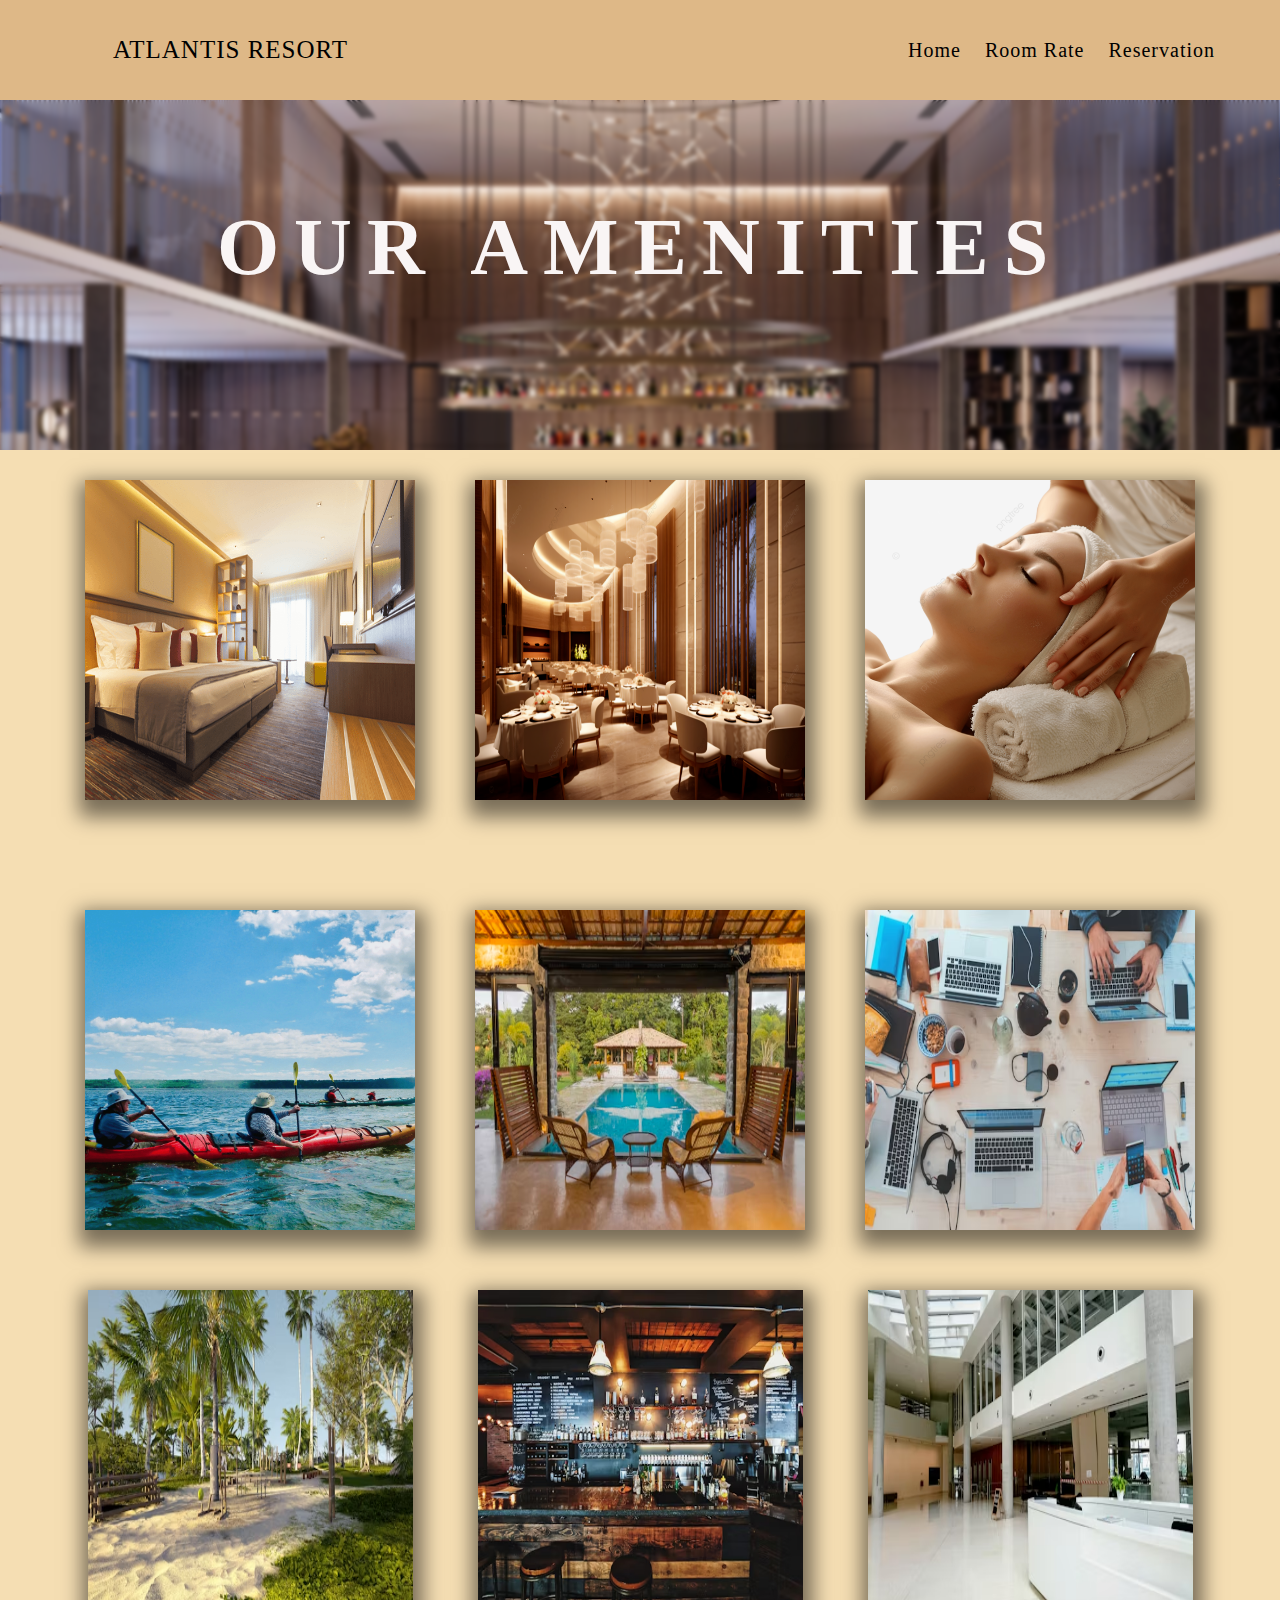
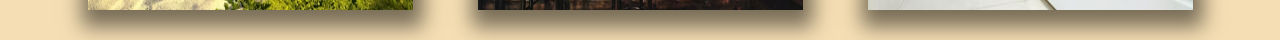
<file: html/amenities.html>
<!DOCTYPE html>
<html lang="en">
<head>
    <meta charset="UTF-8">
    <meta name="viewport" content="width=device-width, initial-scale=1.0">
    <link rel="stylesheet" type="text/css" href="../css/ame.css" />
    <title>Amenities</title>
</head>
<body>
    <header>
        <div class="wrapper">
            <div class="logo">
                <a>ATLANTIS RESORT</a>
            </div>
            <nav>
                <a href="../html/homepage.html">Home</a>
                <a href="../html/roomrate.html">Room Rate</a>
                <a href="#">Reservation</a>
            </nav>
        </div>
    </header>
    <div class="banner">
        <h2>Our Amenities</h2>
    </div>

    <!--CONTAINER-->
    <div class="context">
        <div class="wrapper">

    <div class="container1">
        <div class="img-container1">
        <img src="../img/lodging.png">
        <div class="overlay1"></div>
        <figcaption>
            <a href="#">Lodging</a>
        </figcaption>
        </div>
        <div class="img-container1">
        <img src="../img/dining.png">
        <div class="overlay1"></div>
        <figcaption>
            <a href="#">Dining</a>
        </figcaption>
        </div>
        <div class="img-container1">
            <img src="../img/spa.png">
            <div class="overlay1"></div>
            <figcaption>
                <a href="#">Spa</a>
            </figcaption>
        </div>
        </div>
         <!--CONTAINER 2-->
         <div class="container2">
         <div class="img-container2">
             <img src="../img/kayak.png">
             <div class="overlay1"></div>
             <figcaption>
                 <h1>Activities</h1>
             </figcaption>
         </div>
         <div class="img-container2">
             <img src="../img/exclu.avif">
             <div class="overlay1"></div>
             <figcaption>
                 <h1>Exclusive</h1>
             </figcaption>
         </div>
         <div class="img-container2">
             <img src="../img/fwifi.avif">
             <div class="overlay1"></div>
             <figcaption>
                 <h1>Free Wifi</h1>
             </figcaption>
             </div>
         </div>
         <!--CONTAINER 3-->
         <div class="container3">
            <div class="img-container3">
                <img src="../img/outdoor.avif">
                <div class="overlay1"></div>
                <figcaption>
                    <h1>Outdoor</h1>
                </figcaption>
            </div>
            <div class="img-container3">
                <img src="../img/food.avif">
                <div class="overlay1"></div>
                <figcaption>
                    <h1>Foods</h1>
                </figcaption>
            </div>
            <div class="img-container3">
                <img src="../img/event.avif">
                <div class="overlay1"></div>
                <figcaption>
                    <h1>Event Place</h1>
                </figcaption>
            </div>
            </div>
        </div>
</body>
</file>
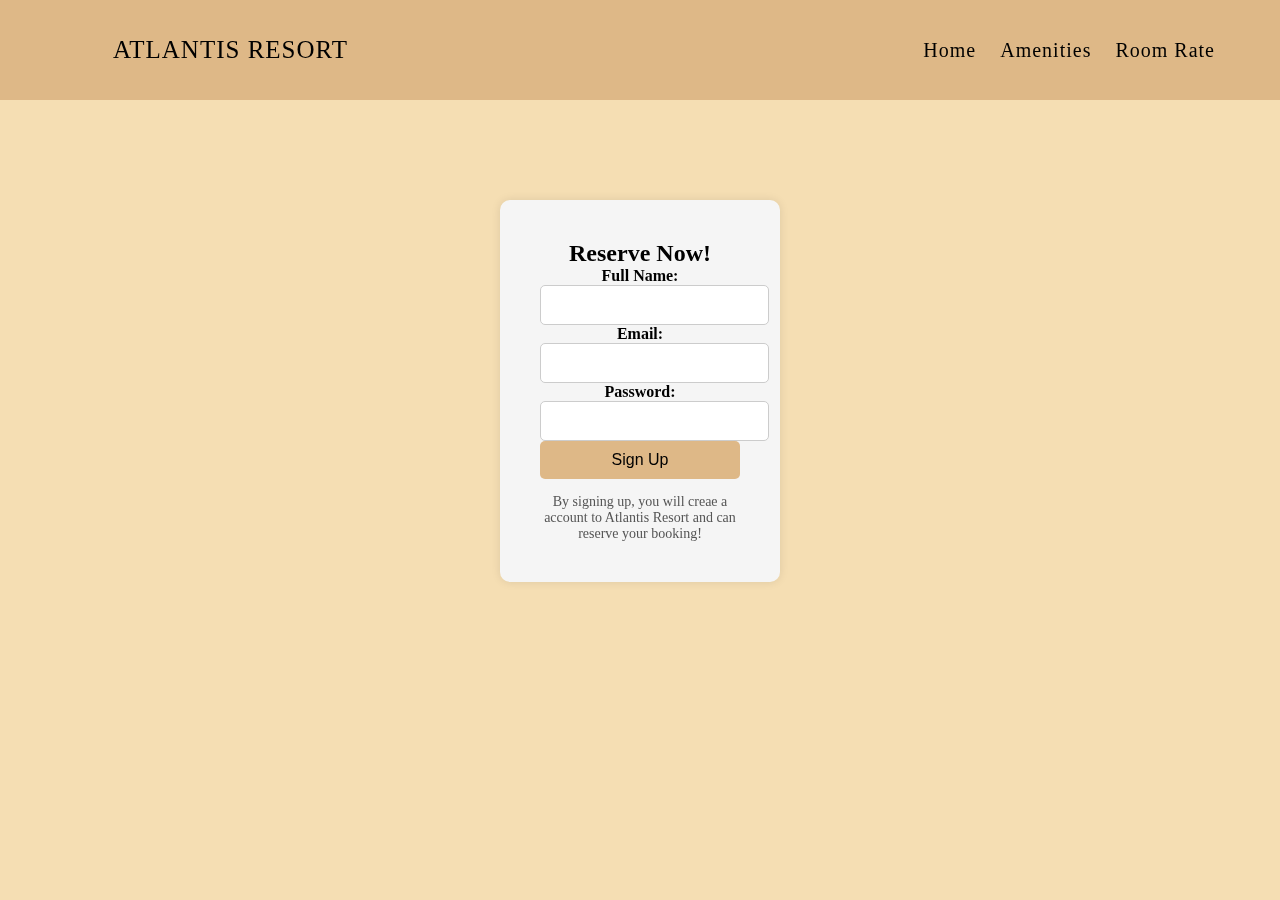
<file: html/reserve.html>
<!DOCTYPE html>
<html lang="en">
<head>
    <meta charset="UTF-8">
    <meta name="viewport" content="width=device-width, initial-scale=1.0">
    <link rel="stylesheet" type="text/css" href="../css/reserves.css" />
    <title>Reservation</title>
</head>
<body>
    <header>
        <div class="wrapper">
            <div class="logo">
                <a>ATLANTIS RESORT</a>
            </div>
            <nav>
                <a href="../html/homepage.html">Home</a>
                <a href="../html/amenities.html">Amenities</a>
                <a href="../html/roomrate.html">Room Rate</a>
            </nav>
        </div>
        <!--SIGN UP FORM-->
        <div class="sign-up-container">
            <h2>Reserve Now!</h2>
            <form class="sign-up-form">
                <div class="form-group">
                    <label for="name">Full Name:</label>
                    <input type="text" id="name" name="name" required>
                </div>
                <div class="group">
                    <label for="email">Email:</label>
                    <input type="email" id="email" name="email" required>
                </div>
                <div class="group">
                    <label for="password">Password:</label>
                    <input type="password" id="password" name="password" required>
                </div>
                <button type="submit">Sign Up</button>
            </form>
            <p class="description">
                By signing up, you will creae a account to Atlantis Resort and can reserve your booking!
            </p>
        </div>
        
    </header>
</file>
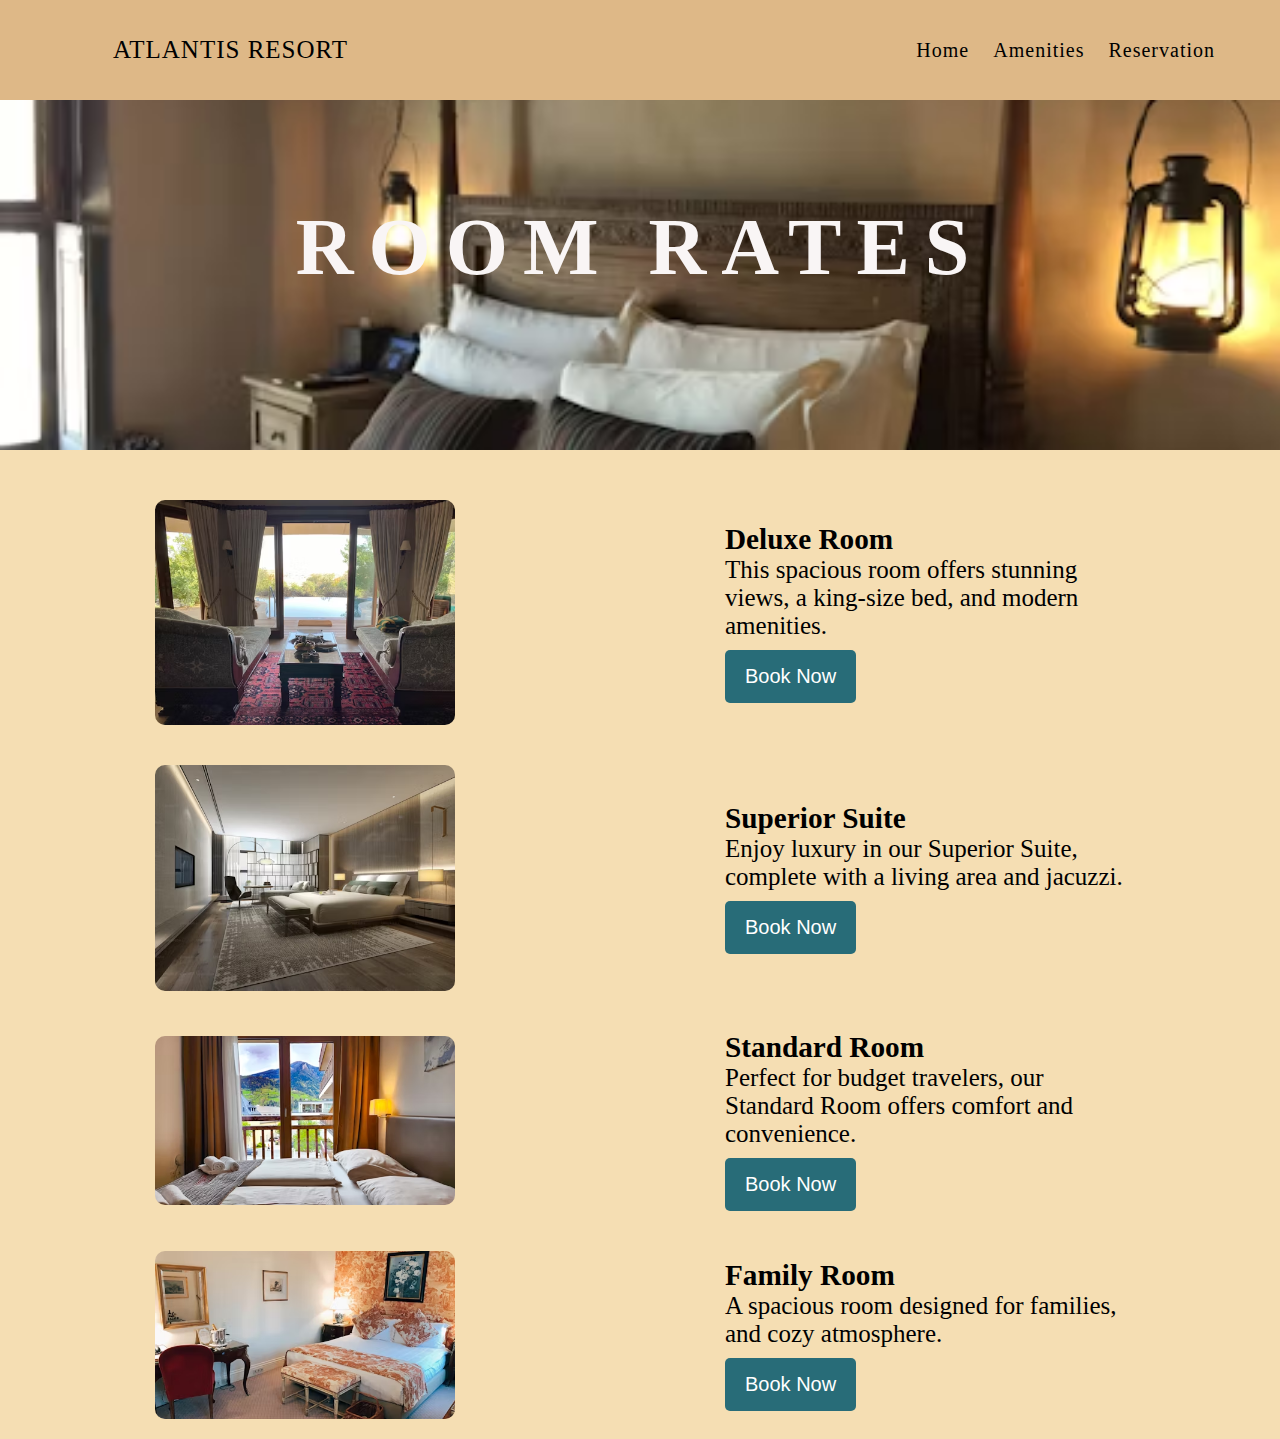
<file: html/roomrate.html>
<!DOCTYPE html>
<html lang="en">
<head>
    <meta charset="UTF-8">
    <meta name="viewport" content="width=device-width, initial-scale=1.0">
    <link rel="stylesheet" type="text/css" href="../css/room.css" />
    <title>Room Rates</title>
</head>
<body>
    <header>
        <div class="wrapper">
            <div class="logo">
                <a>ATLANTIS RESORT</a>
            </div>
            <nav>
                <a href="../html/homepage.html">Home</a>
                <a href="../html/amenities.html">Amenities</a>
                <a href="../html/reserve.html">Reservation</a>
            </nav>
        </div>
    </header>
    
    <div class="banner">
        <h2>Room Rates</h2>
    </div>

    <div class="context">
    <div class="room-container">
        <div class="room-box">
            <img src="../img/room1.avif" alt="Room 1" class="room-image">
            <div class="room-description">
                <h3>Deluxe Room</h3>
                <p>This spacious room offers stunning views, a king-size bed, and modern amenities.</p>
                <button class="book-now">Book Now</button>
            </div>
        </div>

        <div class="room-box reverse">
            <div class="room-description">
                <h3>Superior Suite</h3>
                <p>Enjoy luxury in our Superior Suite, complete with a living area and jacuzzi.</p>
                <button class="book-now">Book Now</button>
            </div>
            <img src="../img/room2.avif" alt="Room 2" class="room-image">
        </div>

        <div class="room-box">
            <img src="../img/room3.avif" alt="Room 3" class="room-image">
            <div class="room-description">
                <h3>Standard Room</h3>
                <p>Perfect for budget travelers, our Standard Room offers comfort and convenience.</p>
                <button class="book-now">Book Now</button>
            </div>
        </div>

        <div class="room-box reverse">
            <div class="room-description">
                <h3>Family Room</h3>
                <p>A spacious room designed for families, and cozy atmosphere.</p>
                <button class="book-now">Book Now</button>
            </div>
            <img src="../img/room4.avif" alt="Room 4" class="room-image">
        </div>
        </div>
        </div>
    </div>
    </div>
</body>
</html>
</file>
<file: css/ame.css>
*{
    margin: 0;
    padding: 0;
}
body {
    text-align: center;
}
.wrapper {
    width: 1170px;
    margin: auto;
}
header {
    height: 100px;
    width: 100%;
    z-index: 12;
    position: fixed;
    background: burlywood;
}    
.logo {
    width: 30%;
    float: left;
    line-height: 100px;
}
.logo a {
    text-decoration: none;
    font-size: 25px;
    font-family: times new roman;
    color: black;
    letter-spacing: 1px;
}
nav {
    float: right;
    line-height: 100px;   
}
nav a {
    text-decoration: none;
    font-family: times new roman;
    letter-spacing: 1px;
    font-size: 20px;
    margin: 10px;
    color: black;  
}
.banner {
    width: 100%;
    height: 500px;
    position: fixed;
    top: 100px;
    background-image: url('../img/amebg.png');
    background-size: cover;
    background-position: center center;
    overflow: hidden; 
}

.banner::before {
    content: '';
    position: absolute; 
    top: 0;
    left: 0;
    width: 100%;
    height: 100%;
    background-image: inherit; 
    background-size: cover;
    background-position: center center;
    filter: blur(2px); 
    z-index: 1; 
}

.banner h2 {
    position: relative; 
    z-index: 2; 
    padding-top: 8%;
    font-size: 80px;
    font-family: times new roman;
    text-transform: uppercase;
    color: rgb(249, 245, 245);
    letter-spacing: 15px;
}
.context {
    width: 100%;
    position: relative;
    top: 450px;
    background: wheat;
    height: auto;
}
.title h2 {
    color: black;
    font-family: times new roman;
    font-size: 70px;
    padding-bottom: 5%;
    text-transform: uppercase;
    letter-spacing: 8px;
}
.container1 {
    width: 100%;
    display: flex;
    justify-content: space-around;
    margin-bottom: 50px;
}
.img-container1 {
    width: 400px;
    height: 320px;
    overflow: hidden;
    display: flex;
    justify-content: center;
    align-items: center;
    margin: 30px;
    box-shadow: 2px 9px 19px 8px rgba(0, 0, 0, 0.51);
    cursor: pointer;
}
.img-container1 img {
    width: 100%;
    height: 100%;
    position: relative;
    transition: 0.3s;
    transform: scale(1);
}
.overlay1 {
    position: absolute;
    width: 329px;
    height: 320px;
    background-color: black;
    opacity: 0;
    transition: 0.3 ease-in;
}
.img-container1 figcaption {
    position: absolute;
    z-index: 10;
    text-align: center;
    transition: all .3 ease-in;
    padding: 85px 50px;
}
.img-container1 figcaption a {
    margin: 0;
    opacity: 0;
    transition: all .5s;
    color: white;
    letter-spacing: 2px;
    text-decoration: none;
    font-weight: bold;
}
.img-container1 figcaption a {
    font-size: 45px;
    transform:  translate3d(0, -10px, 0);
    font-family: 'Times New Roman';
}
.img-container1:hover img {
    transform: scale(1.2);
}
.img-container1:hover .overlay1 {
    opacity: 0.8;
}
.img-container1 figcaption:hover {
    transform: scale(1);
    transition: 0.3s ease-in;
}
.img-container1 figcaption:hover a {
    opacity: 1;
    transform: scale(1);
}
.container2 {
    width: 100%;
    display: flex;
    justify-content: space-around;
    padding: 0;
}
.img-container2 {
    width: 400px;
    height: 320px;
    overflow: hidden;
    display: flex;
    justify-content: center;
    align-items: center;
    margin: 30px;
    box-shadow: 2px 9px 19px 8px rgba(0, 0, 0, 0.51);
    cursor: pointer;
}
.img-container2 img {
    width: 100%;
    height: 100%;
    position: relative;
    transition: 0.3s;
    transform: scale(1);
}
.img-container2 figcaption {
    position: absolute;
    z-index: 10;
    text-align: center;
    transition: all .3 ease-in;
    padding: 85px 50px;
}
.img-container2 figcaption h1 {
    margin: 0;
    opacity: 0;
    transition: all .5s;
    color: white;
    letter-spacing: 2px;
}
.img-container2 figcaption h1 {
    font-size: 45px;
    transform:  translate3d(0, -10px, 0);
    font-family: 'Times New Roman';
}
.img-container2:hover img {
    transform: scale(1.2);
}
.img-container2:hover .overlay1 {
    opacity: 0.8;
}
.img-container2 figcaption:hover {
    transform: scale(1);
    transition: 0.3s ease-in;
}
.img-container2 figcaption:hover h1 {
    opacity: 1;
    transform: scale(1);
}
.container3 {
    width: 100%;
    display: flex;
    justify-content: space-around;
    padding: 0;
}
.img-container3 {
    width: 325px;
    height: 320px;
    overflow: hidden;
    display: flex;
    justify-content: center;
    align-items: center;
    margin: 30px;
    box-shadow: 2px 9px 19px 8px rgba(0, 0, 0, 0.51);
    cursor: pointer;
}
.img-container3 img {
    width: 100%;
    height: 100%;
    position: relative;
    transition: 0.3s;
    transform: scale(1);
}
.img-container3 figcaption {
    position: absolute;
    z-index: 10;
    text-align: center;
    transition: all .3 ease-in;
    padding: 85px 50px;
}
.img-container3 figcaption h1 {
    margin: 0;
    opacity: 0;
    transition: all .5s;
    color: white;
    letter-spacing: 2px;
}
.img-container3 figcaption h1 {
    font-size: 45px;
    transform:  translate3d(0, -10px, 0);
    font-family: 'Times New Roman';
}
.img-container3:hover img {
    transform: scale(1.2);
}
.img-container3:hover .overlay1 {
    opacity: 0.8;
}
.img-container3 figcaption:hover {
    transform: scale(1);
    transition: 0.3s ease-in;
}
.img-container3 figcaption:hover h1 {
    opacity: 1;
    transform: scale(1);
}
</file>
<file: css/reserves.css>
*{
    margin: 0;
    padding: 0;
}
body {
    text-align: center;
    background: wheat;
}
.wrapper {
    width: 1170px;
    margin: auto;
}
header {
    height: 100px;
    width: 100%;
    z-index: 12;
    position: fixed;
    background: burlywood;
}    
.logo {
    width: 30%;
    float: left;
    line-height: 100px;
}
.logo a {
    text-decoration: none;
    font-size: 25px;
    font-family: times new roman;
    color: black;
    letter-spacing: 1px;
}
nav {
    float: right;
    line-height: 100px;
    
}
nav a {
    text-decoration: none;
    font-family: times new roman;
    letter-spacing: 1px;
    font-size: 20px;
    margin: 10px;
    color: black;  
}
.sign-up-container {
    background: whitesmoke; 
    padding: 40px; 
    max-width: 200px; 
    margin: 200px auto; 
    border-radius: 10px;
    box-shadow: 0 0 10px rgba(0, 0, 0, 0.1); 
}

.sign-up-form {
    display: flex;
    flex-direction: column; 
}

group {
    margin-bottom: 25px; 
}

label {
    margin-bottom: 5px; 
    font-weight: bold; 
}

input {
    padding: 10px; 
    border: 1px solid #ccc; 
    border-radius: 5px; 
    font-size: 16px; 
}

button {
    background-color: burlywood; 
    color: black;
    border: none;
    padding: 10px 15px;
    font-size: 16px;
    cursor: pointer;
    border-radius: 5px;
}

button:hover {
    background-color: #e68a00; 
}

.description {
    margin-top: 15px;
    font-size: 14px; 
    color: #555; 
}
</file>
<file: css/room.css>
* {
    margin: 0;
    padding: 0;
}
body {
    text-align: center;
}
.wrapper {
    width: 1170px;
    margin: auto;
}
header {
    height: 100px;
    width: 100%;
    z-index: 12; 
    position: fixed; 
    background: burlywood;
    top: 0; 
}
.logo {
    width: 30%;
    float: left;
    line-height: 100px;
}
.logo a {
    text-decoration: none;
    font-size: 25px;
    font-family: times new roman;
    color: black;
    letter-spacing: 1px;
}
nav {
    float: right;
    line-height: 100px;
}
nav a {
    text-decoration: none;
    font-family: times new roman;
    letter-spacing: 1px;
    font-size: 20px;
    margin: 10px;
    color: black;  
}
.banner {
    width: 100%;
    height: 350px;
    position: relative; 
    margin-top: 100px; 
    background-image: url('../img/roomratebg.avif');
    background-size: cover;
    background-position: center center;
}
.banner::before {
    filter: blur(2px);
}
.banner h2 {
    padding-top: 8%;
    font-size: 80px;
    font-family: times new roman;
    text-transform: uppercase;
    color: rgb(249, 245, 245);
    letter-spacing: 15px;
}
.context {
    width: 100%;
    position: relative;
    background: wheat;
    padding-top: 10px; 
}
.room-container {
    margin-top: 20px; 
}
.room-box {
    display: flex;
    align-items: center;
    justify-content: space-around;
    padding: 20px;
}
.room-box.reverse {
    flex-direction: row-reverse;
}
.room-image {
    width: 300px; 
    height: auto;
    border-radius: 10px; 
}
.room-description {
    max-width: 400px; 
    text-align: left;
    font-size: 25px;
}
.book-now {
    background-color: #286c78; 
    color: white;
    border: none;
    padding: 15px 20px;
    font-size: 20px;
    cursor: pointer;
    margin-top: 10px;
    border-radius: 5px;
}
.book-now:hover {
    background-color: #80d1ea; 
    color: black;
}
</file>
